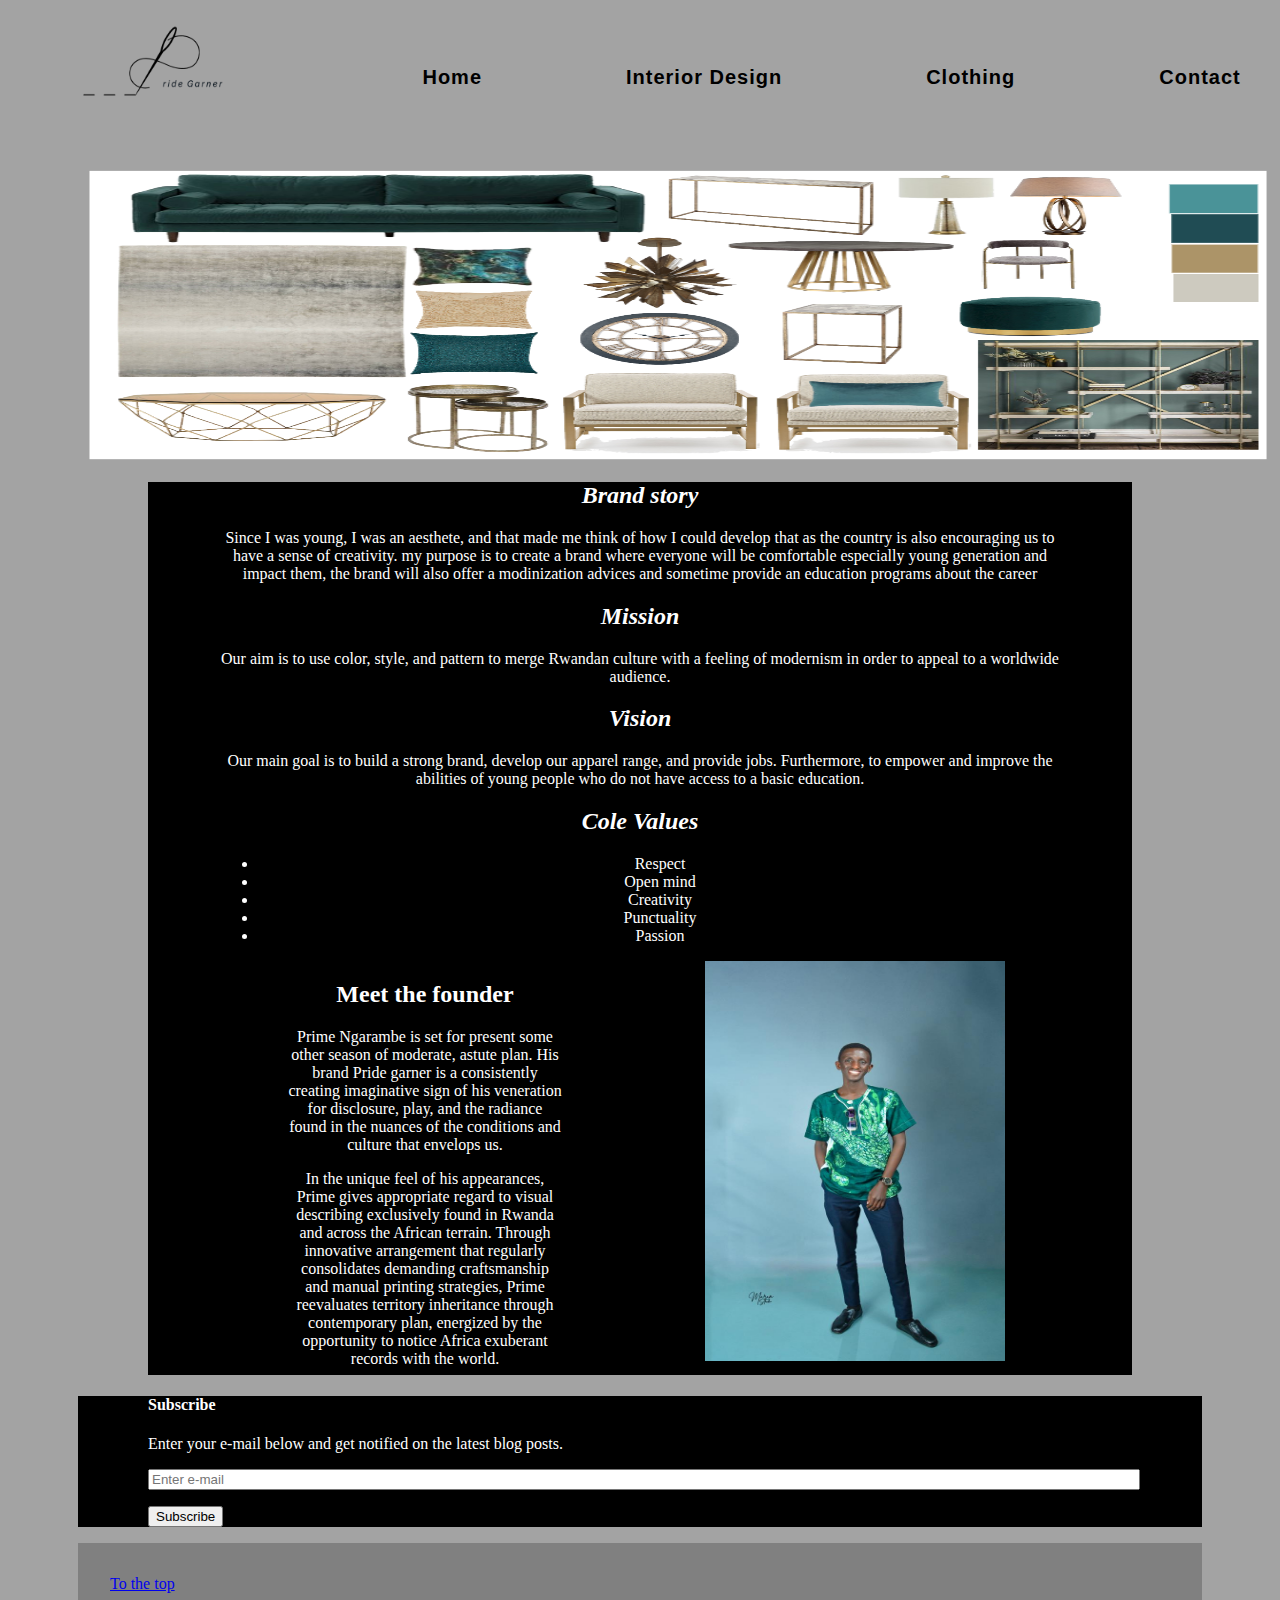
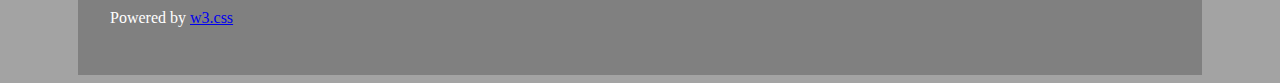
<file: index.html>
<!DOCTYPE html>
<!DOCTYPE html>
<html>
<head>
<style>
div {
  border: none;
  margin-top: 50;
  margin-right: 70px;
  margin-left: 70px;
  background-color: none;
}
.news{
  column-count: 2;
  background-color: black;
}
</style>

	<meta charset="utf-8">
	<title>About</title>
</head>
<div>
<h1><img src="Pride Garner.png" width="150" height="80" padding="60"></h1>
<div class="nav">
	<ul>
		<li><a href="index.html">Home</a></li>
		<li><a href="Interior design.html">Interior design</a></li>
		<li><a href="Clothing.html">Clothing</a></li>
		<li><a href="Contact.html">Contact</a></li>
	</ul>
<div id="img1"><img src="Interior wallpaper.png"></div>
</div>
<div style="background-color:black;color:white;padding:0px; text-align: center;">
<body>


<link rel="stylesheet" href="about.css">
<div style="background-color:black;color:white;padding:0px; text-align: center;"><h2><em>Brand story</em></h2></div>
 <div>Since I was young, I was an aesthete, and that made me think of how I could develop that as the country is also encouraging us to have a sense of creativity. my purpose is to create a brand where everyone will be comfortable especially young generation and impact them, the brand will also offer a modinization advices and sometime provide an education programs about the career</div>
<div style="background-color:black;color:white;padding:0px; text-align: center;"><h2><em>Mission</em></h2></div>
<div>Our aim is to use color, style, and pattern to merge Rwandan culture with a feeling of modernism in order to appeal to a worldwide audience.</div>
<div style="background-color:black;color:white;padding:0px; text-align: center;"><h2><em>Vision</em></h2></div>
<div>Our main goal is to build a strong brand, develop our apparel range, and provide jobs. Furthermore, to empower and improve the abilities of young people who do not have access to a basic education.</div>
<div style="background-color:black;color:white;padding:0px; text-align: center;"><h2><em>Cole Values</em></h2></div>
<div>
<ul>
<li>Respect</li>
<li>Open mind</li>
<li>Creativity</li>
<li>Punctuality</li>
<li>Passion</li>
</ul>
</div>
<div class="news">
	<div style="background-color:black;color:white;padding:0px; text-align: center; width="300" height="400"><h2>Meet the founder</h2>
	<p>Prime Ngarambe is set for present some other season of moderate, astute plan. His brand Pride garner is a consistently creating imaginative sign of his veneration for disclosure, play, and the radiance found in the nuances of the conditions and culture that envelops us.</p> 

  <p>In the unique feel of his appearances, Prime gives appropriate regard to visual describing exclusively found in Rwanda and across the African terrain. Through innovative arrangement that regularly consolidates demanding craftsmanship and manual printing strategies, Prime reevaluates territory inheritance through contemporary plan, energized by the opportunity to notice Africa exuberant records with the world.</p></div><img src="Prime.jpg" width="300" height="400" padding="40">
</div>
</div>
</body>



</div>
<div style="background-color:black;color:white;padding:0px;>
  <!-- Subscribe -->

      <div class="w3-white w3-margin">
        <div class="w3-container w3-padding w3-black">
          <h4>Subscribe</h4>
        </div>
        <div class="w3-container w3-white">
          <p>Enter your e-mail below and get notified on the latest blog posts.</p>
          <p><input class="w3-input w3-border" type="text" placeholder="Enter e-mail" style="width:100%"></p>
          <p><button type="button" onclick="document.getElementById('subscribe').style.display='block'" class="w3-button w3-block w3-red">Subscribe</button></p>
        </div>
      </div>
    </div>
<!-- Footer -->
<div style="background-color:grey;color:white;padding:0px;">
<footer class="w3-container w3-dark-grey" style="padding:32px">
  <a href="#" class="w3-button w3-black w3-padding-large w3-margin-bottom"><i class="fa fa-arrow-up w3-margin-right"></i>To the top</a>
  <p>Powered by <a href="https://www.w3schools.com/w3css/default.asp" target="_blank">w3.css</a></p>
</footer>
</div>

</html>
</file>
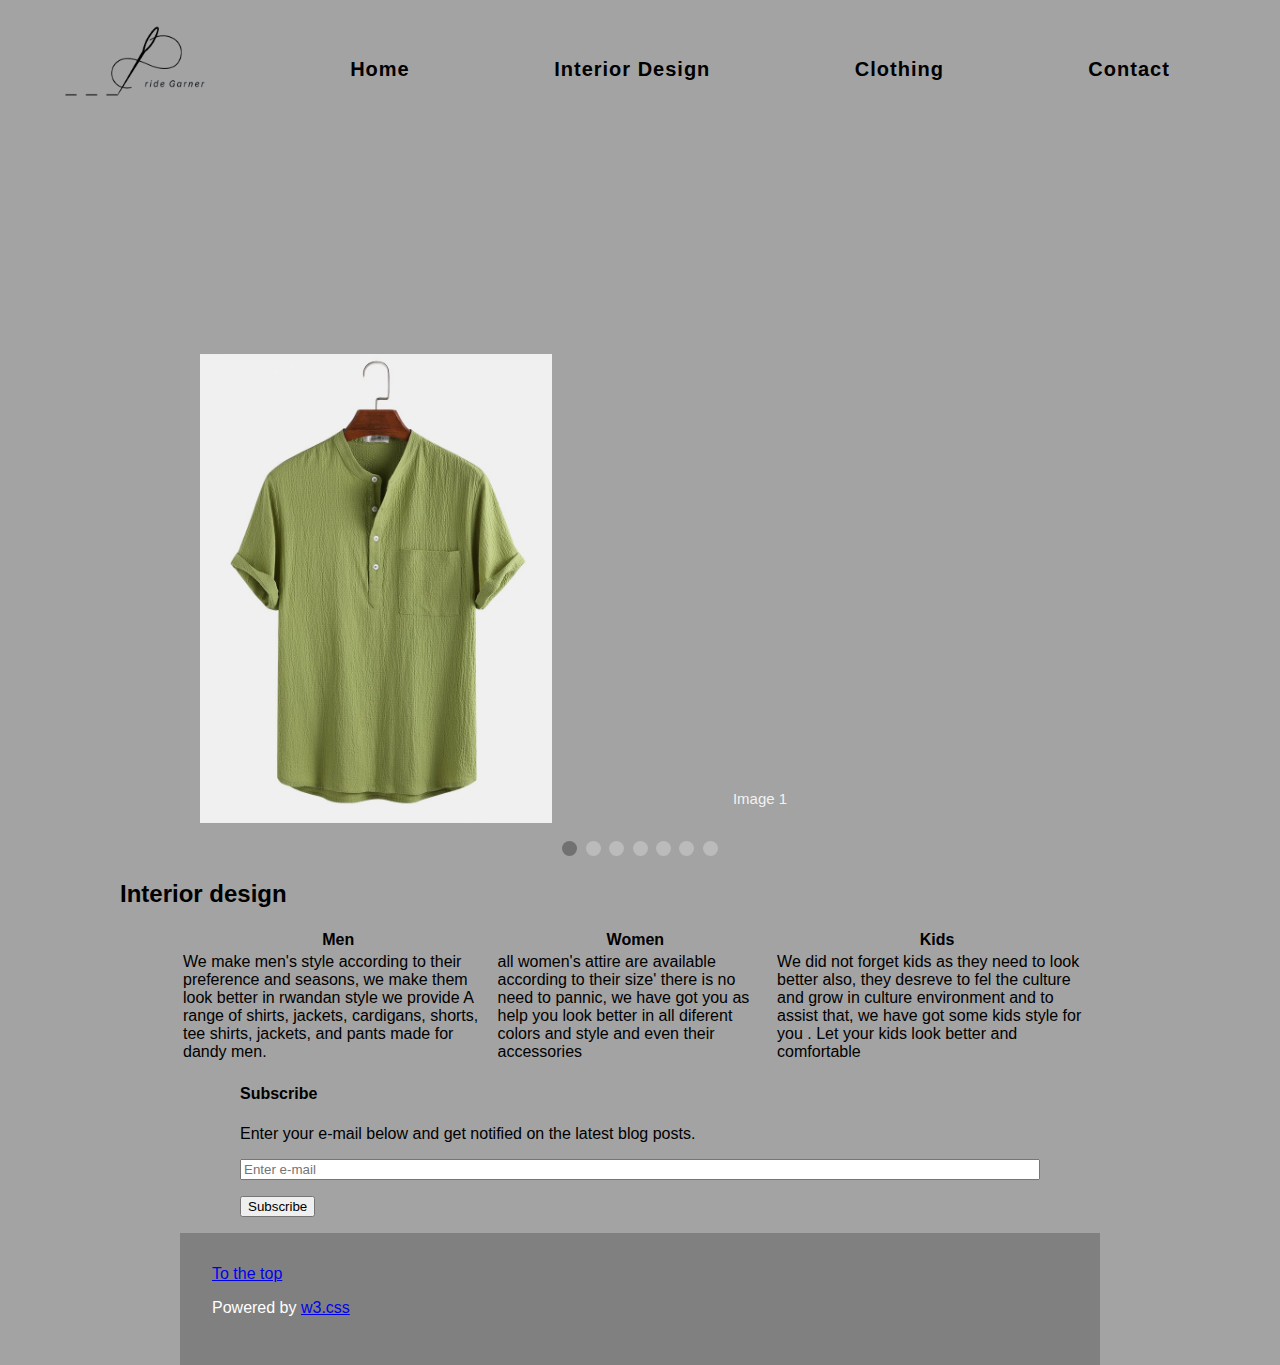
<file: Clothing.html>
<!DOCTYPE html>
<!DOCTYPE html>
<html>
<head>
	<meta name="viewport" content="width=device-width, initial-scale=1">
<style>
div {
  border: none;
  margin-right: 60px;
  margin-left: 60px;
  background-color: none;
}
body {

  font-family: Arial;
  margin: 0;
}
}

* {
  box-sizing: border-box;
}

img {
  vertical-align: middle;
}
* {
  box-sizing: border-box;
}

/* Create three equal columns that floats next to each other */
.column {
  float: left;
  width: 33%;
  padding: 5px;
  height: 300px;
  position: relative; /* Should be removed. Only for demonstration */
}

/* Clear floats after the columns */
.row:after {
  content: "";
  display: table;
  clear: both;
}
}
</style>

	<meta charset="utf-8">
	<title>Clothing</title>
</head>
<div >
<h1><img src="Pride Garner.png" width="150" height="80"></h1>
	<div class="nav">
	<ul>
    <li><a href="index.html">Home</a></li>
		<li><a href="Interior design.html">Interior design</a></li>
		<li><a href="Clothing.html">Clothing</a></li>
		<li><a href="Contact.html">Contact</a></li>
	</ul>
	</div>
	<meta name="viewport" content="width=device-width, initial-scale=1">
	<style>

* {box-sizing: border-box;}
body {font-family: Verdana, sans-serif;}
.mySlides {display: none;}
img {vertical-align: middle;}

/* Slideshow container */
.slideshow-container {
  max-width: 1000px;
  position: relative;
  margin: auto;
}

/* Caption text */
.text {
  color: #f2f2f2;
  font-size: 15px;
  padding: 8px 12px;
  position: absolute;
  bottom: 8px;
  width: 100%;
  text-align: center;
}

/* Number text (1/3 etc) */
.numbertext {
  color: #f2f2f2;
  font-size: 12px;
  padding: 8px 12px;
  position: absolute;
  top: 0;
}

/* The dots/bullets/indicators */
.dot {
  height: 15px;
  width: 15px;
  margin: 0 2px;
  background-color: #bbb;
  border-radius: 50%;
  display: inline-block;
  transition: background-color 0.6s ease;
}

.active {
  background-color: #717171;
}

/* Fading animation */
.fade {
  -webkit-animation-name: fade;
</head>  -webkit-animation-duration: 1.5s;
  animation-name: fade;
  animation-duration: 1.5s;
}

@-webkit-keyframes fade {
  from {opacity: .4} 
  to {opacity: 1}
}

@keyframes fade {
  from {opacity: .4} 
  to {opacity: 1}
}

/* On smaller screens, decrease text size */
@media only screen and (max-width: 300px) {
  .text {font-size: 11px}
}
</style>

<body>
	<link rel="stylesheet" href="Clothing.css">
	<div class="slideshow-container">

<div class="mySlides fade">
  <div class="numbertext">1 / 7</div>
  <img src="Image8.jpg" style="width:40%">
  <div class="text">Image 1</div>
</div>

<div class="mySlides fade">
  <div class="numbertext">2 / 7</div>
  <img src="Image9.jpg" style="width:40%">
  <div class="text">Image 2</div>
</div>

<div class="mySlides fade">
  <div class="numbertext">3 / 7</div>
  <img src="Image14.jpg" style="width:40%!important">
  <div class="text">Image 3</div>
</div>

<div class="mySlides fade">
  <div class="numbertext">4 / 7</div>
  <img src="Image4.jpg" style="width:30%">
  <div class="text">Image 4</div>
</div>

<div class="mySlides fade">
  <div class="numbertext">5 / 7</div>
  <img src="Image13.jpg" style="width:40%">
  <div class="text">Image 5</div>
</div>

<div class="mySlides fade">
  <div class="numbertext">5 / 7</div>
  <img src="Image11.jpg" style="width:30%">
  <div class="text">Image 6</div>
</div>

<div class="mySlides fade">
  <div class="numbertext">5 / 7</div>
  <img src="Image12.jpg" style="width:40%">
  <div class="text">Image 7</div>
</div>

</div>
<br>

<div style="text-align:center">
  <span class="dot"></span> 
  <span class="dot"></span> 
  <span class="dot"></span>
  <span class="dot"></span>
  <span class="dot"></span> 
  <span class="dot"></span> 
  <span class="dot"></span> 

</div>

<script>
var slideIndex = 0;
showSlides();

function showSlides() {
  var i;
  var slides = document.getElementsByClassName("mySlides");
  var dots = document.getElementsByClassName("dot");
  for (i = 0; i < slides.length; i++) {
    slides[i].style.display = "none";  
  }
  slideIndex++;
  if (slideIndex > slides.length) {slideIndex = 1}    
  for (i = 0; i < dots.length; i++) {
    dots[i].className = dots[i].className.replace(" active", "");
  }
  slides[slideIndex-1].style.display = "block";  
  dots[slideIndex-1].className += " active";
  setTimeout(showSlides, 2000); // Change image every 2 seconds
}

</script>
<div>
  <h2>Interior design</h2>

<div class="row">
  <table style="width:100%" color="black">
  <tr>
    <th>Men</th>
    <th>Women</th> 
    <th>Kids</th>
  </tr>
  <tr>
    <td>We make men's style according to their preference and seasons, we make them look better in rwandan style we provide A range of shirts, jackets, cardigans, shorts, tee shirts, jackets, and pants made for dandy men.</td>
    <td>all women's attire are available according to their size' there is no need to pannic, we have got you as help you look better in all diferent colors and style and even their accessories</td>
    <td>We did not forget kids as they need to look better also, they desreve to fel the culture and grow in culture environment and to assist that, we have got some kids style for you .  Let your kids look better and comfortable</td>
  </tr>
  
  </tr>
</table>
</div>
<style>


</style>

</head>
 <!-- Subscribe -->
      <div class="w3-white w3-margin">
        <div class="w3-container w3-padding w3-black">
          <h4>Subscribe</h4>
        </div>
        <div class="w3-container w3-white">
          <p>Enter your e-mail below and get notified on the latest blog posts.</p>
          <p><input class="w3-input w3-border" type="text" placeholder="Enter e-mail" style="width:100%"></p>
          <p><button type="button" onclick="document.getElementById('subscribe').style.display='block'" class="w3-button w3-block w3-red">Subscribe</button></p>
        </div>

      </div>
</body>
<!-- Footer -->
<div style="background-color:grey;color:white;padding:0px;">
<footer class="w3-container w3-dark-grey" style="padding:32px">
  <a href="#" class="w3-button w3-black w3-padding-large w3-margin-bottom"><i class="fa fa-arrow-up w3-margin-right"></i>To the top</a>
  <p>Powered by <a href="https://www.w3schools.com/w3css/default.asp" target="_blank">w3.css</a></p>
</footer>

<script>
// Toggle between hiding and showing blog replies/comments
document.getElementById("myBtn").click();
function myFunction(id) {
  var x = document.getElementById(id);
  if (x.className.indexOf("w3-show") == -1) {
    x.className += " w3-show";
  } else { 
    x.className = x.className.replace(" w3-show", "");
  }
}

function likeFunction(x) {
  x.style.fontWeight = "bold";
  x.innerHTML = "&#10003; Liked";
}
</script>
</html>
</file>
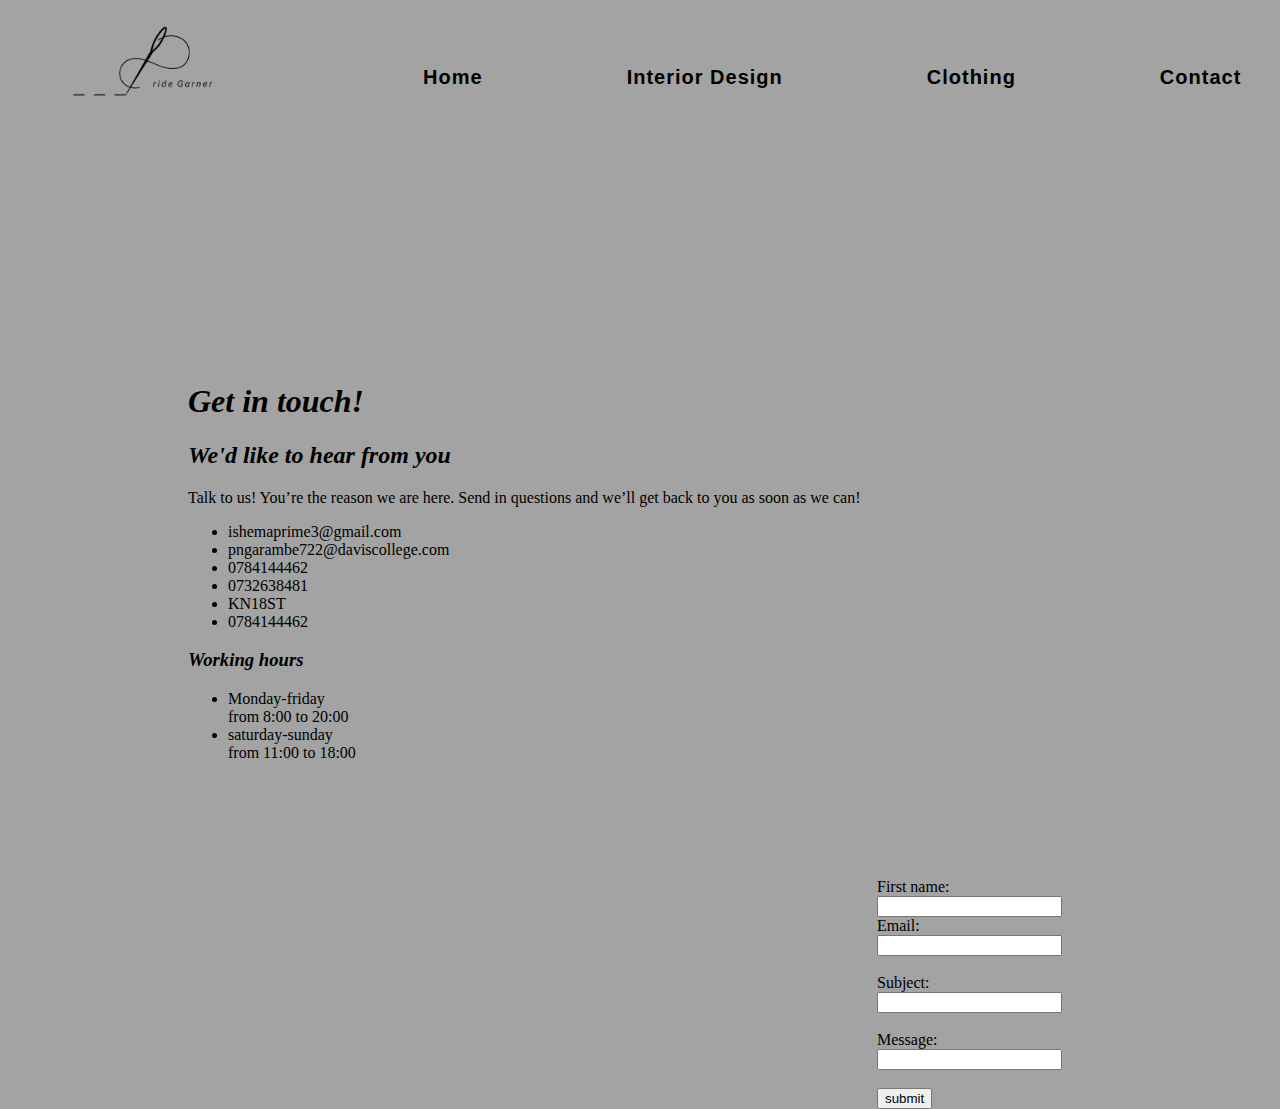
<file: Contact.html>
<!DOCTYPE html>
<!DOCTYPE html>
<html>
<head>
<style>
div {
  border: none;
  margin-right: 60px;
  margin-left: 60px;
  background-color: none;`87   3
}
</style>

	<meta charset="utf-8">
	<title>Contact</title>
</head>
<div>
<h1><img src="Pride Garner.png" width="150" height="80"></h1>
	<div class="nav">
	<ul>
		<li><a href="index.html">Home</a></li>
		<li><a href="Interior design.html">Interior design</a></li>
		<li><a href="Clothing.html">Clothing</a></li>
		<li><a href="Contact.html">Contact</a></li>
	</ul>
</div>
<body>
<link rel="stylesheet" href="Contact.css">
<body>
<div>	
<div style="width: 50; float: left;">
<em><h1>Get in touch!</h1></em>
<i><h2>We'd like to hear from you</h2></i>
<p>Talk to us! You’re the reason we are here. Send 
in questions and we’ll get back to you as soon as we can!</p>
<ul>
	<li>ishemaprime3@gmail.com</li>
	<li>pngarambe722@daviscollege.com</li>
	<li>0784144462</li>
	<li>0732638481</li>
	<li>KN18ST</li>
	<li>0784144462</li>
</ul>
<h3><b><em>Working hours</em></b></h3>
<ul style= "none">
	<li>Monday-friday</li>
	from 8:00 to 20:00
	<li>saturday-sunday</li>
	from 11:00 to 18:00
</ul>
</div>

<div style=" float: right; margin-right: 90px; margin-top: 100px;" >

	<form>
	<label for="fname">First name:</label><br>
	<input type="text" id="fname" name="fname"><br>
	<label for="email">Email:</label><br>
	<input type="text" id="email" name="email"><br><br>
	<label for="subject">Subject:</label><br>
	<input type="text" id="subject" name="subject"><br><br>
	<label for="message">Message:</label><br>
	<input type="text" id="message" name="message"><br><br>
	<input type="submit" value="submit">
</div>

</div>
</body>

</html>
</file>
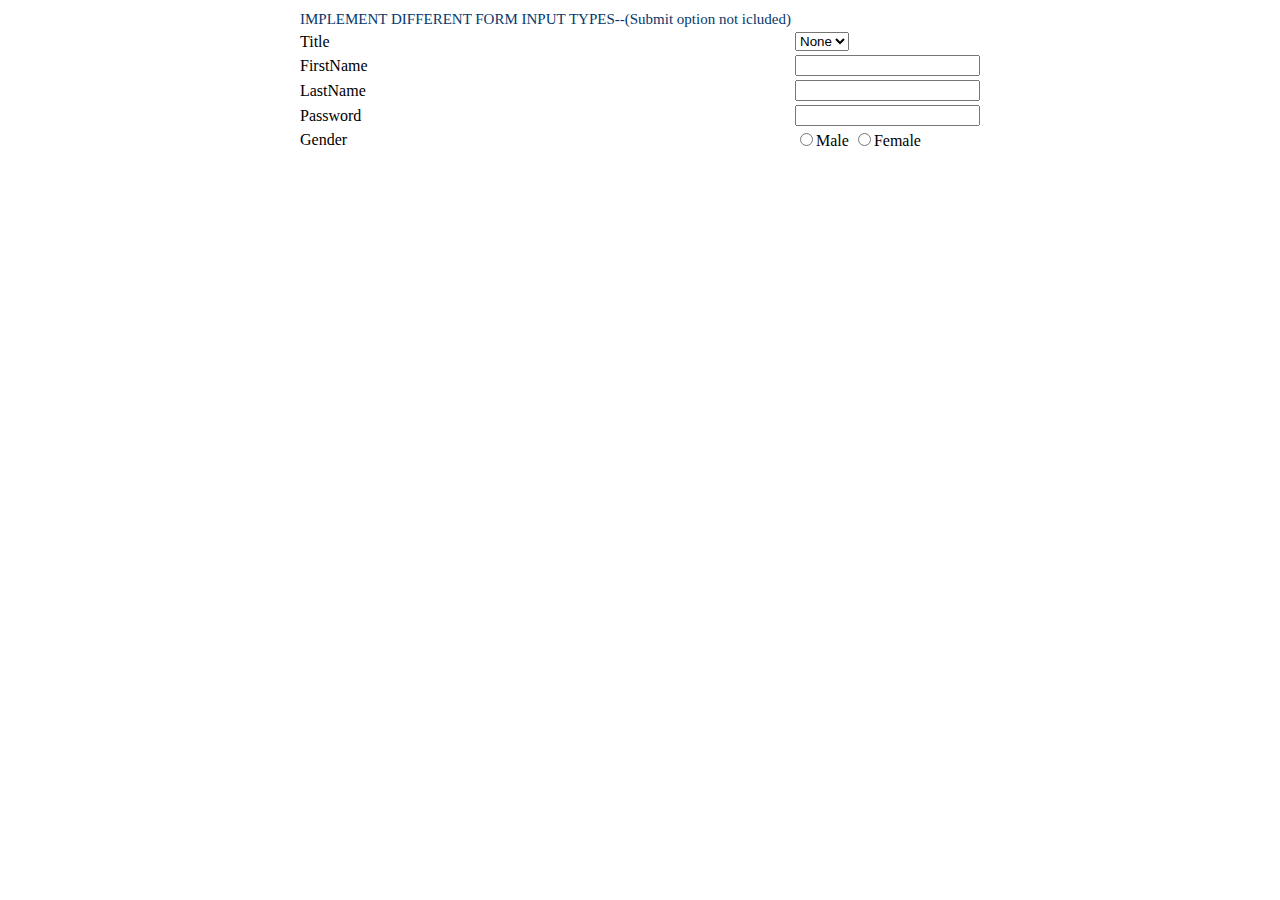
<file: Form.html>
<!DOCTYPE html>
<!DOCTYPE html>
<html>
<head>
<title></title>
</head>
<body>

<table align="center">
<tr>
<td style="font-size: 15px; color: #05386b" align="center">
IMPLEMENT DIFFERENT FORM INPUT TYPES--(Submit option not icluded)</td>
<form>
<tr>
<td>Title
        <td><select>
<option VALUE="Title">None
<option VALUE="Miss">Miss
<option VALUE="Mr.">Mr
<option VALUE="Mrs.">Mrs
<option SELECT VALUE="Ms.">Ms
    </select>
    </td>
</tr>

<tr>
<td>FirstName</td>
<td><input type="texy" title="Enter your name">
</td>
</tr>
<tr>
<td>LastName</td>
<td><input type="texy" title="Enter your name">
</td>
</tr>
<td>Password</td>
<td><input type="Password" title="Enter your Password">
</td>
</tr>
<tr>
<td>Gender</td>
<td>
<input type="radio" name="">Male
<input type="radio" name="">Female
</td>
</tr>

</form>
</body>
</html>
</file>
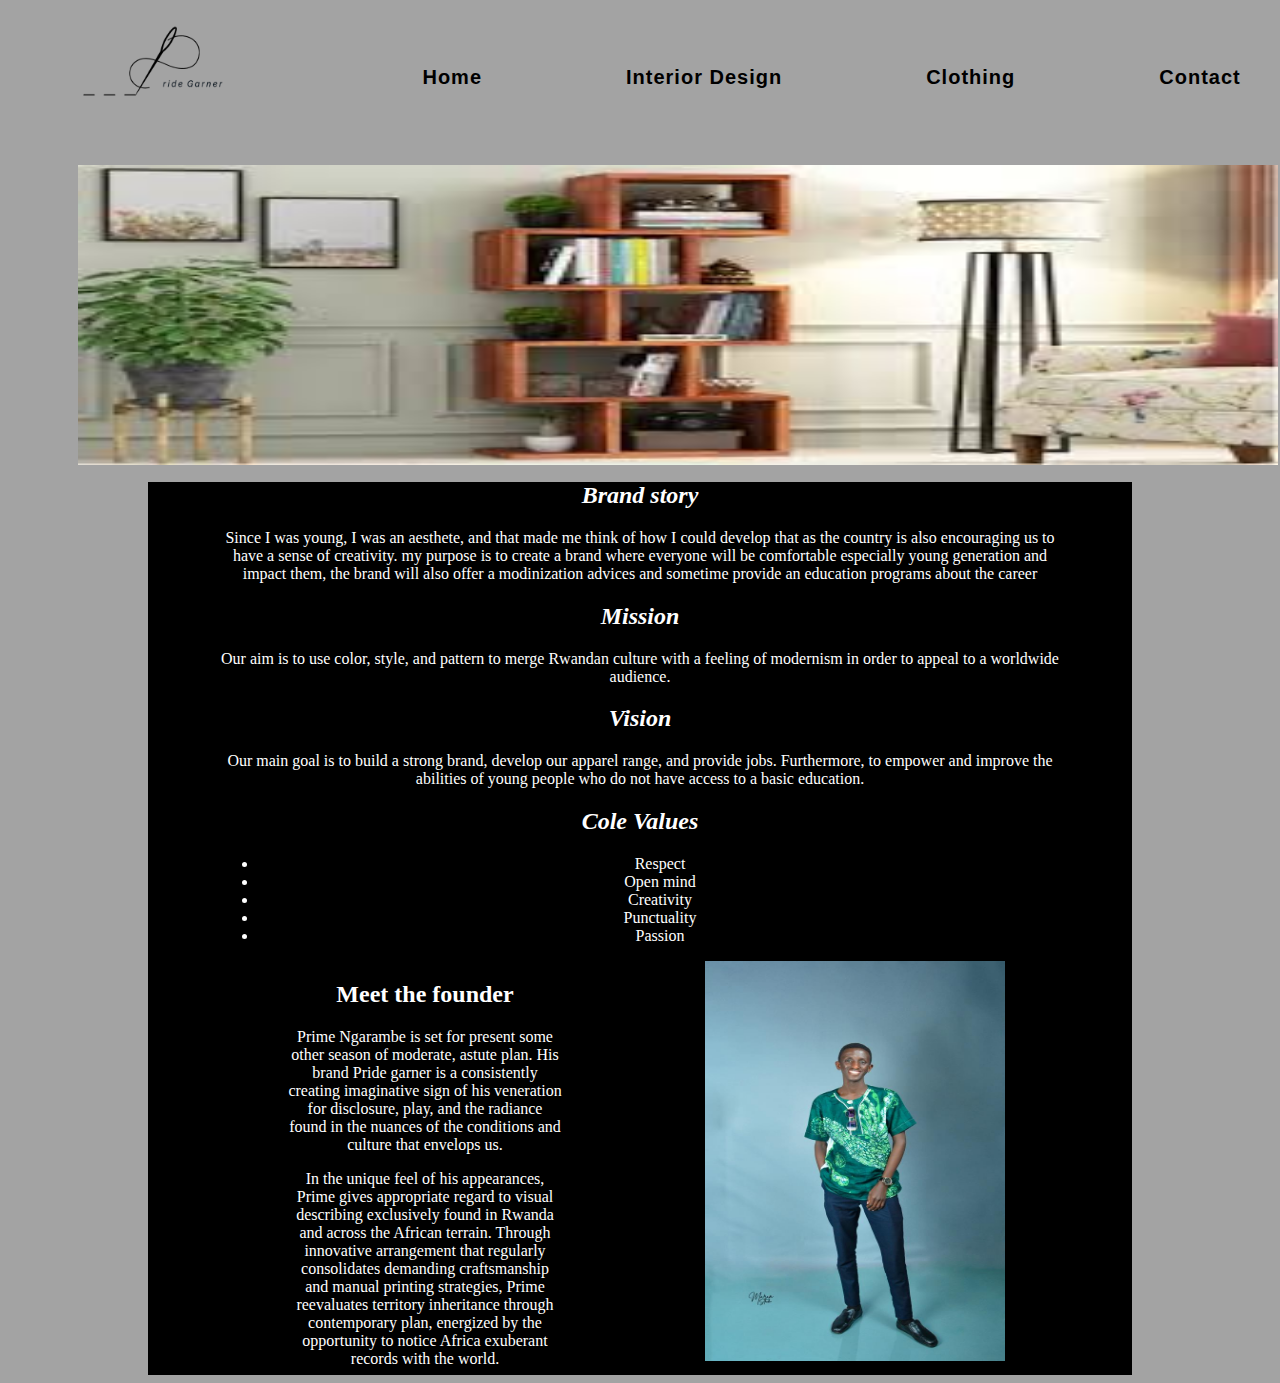
<file: Home.html.html>
<!DOCTYPE html>
<!DOCTYPE html>
<html>
<head>
<style>
div {
  border: none;
  margin-top: 50;
  margin-right: 70px;
  margin-left: 70px;
  background-color: none;
}
.news{
  column-count: 2;
  background-color: black;
}
</style>

	<meta charset="utf-8">
	<title>About</title>
</head>
<div>
<h1><img src="Pride Garner.png" width="150" height="80" padding="60"></h1>
<div class="nav">
	<ul>
		<li><a href="Home.html">Home</a></li>
		<li><a href="Interior Design.html">Interior Design</a></li>
		<li><a href="Clothing.html">Clothing</a></li>
		<li><a href="Contact.html">Contact</a></li>
	</ul>
<div id="img1"><img src="art.jpg"></div>
</div>
<div style="background-color:black;color:white;padding:0px; text-align: center;">
<body>


<link rel="stylesheet" href="about.css">
<div style="background-color:black;color:white;padding:0px; text-align: center;"><h2><em>Brand story</em></h2></div>
 <div>Since I was young, I was an aesthete, and that made me think of how I could develop that as the country is also encouraging us to have a sense of creativity. my purpose is to create a brand where everyone will be comfortable especially young generation and impact them, the brand will also offer a modinization advices and sometime provide an education programs about the career</div>
<div style="background-color:black;color:white;padding:0px; text-align: center;"><h2><em>Mission</em></h2></div>
<div>Our aim is to use color, style, and pattern to merge Rwandan culture with a feeling of modernism in order to appeal to a worldwide audience.</div>
<div style="background-color:black;color:white;padding:0px; text-align: center;"><h2><em>Vision</em></h2></div>
<div>Our main goal is to build a strong brand, develop our apparel range, and provide jobs. Furthermore, to empower and improve the abilities of young people who do not have access to a basic education.</div>
<div style="background-color:black;color:white;padding:0px; text-align: center;"><h2><em>Cole Values</em></h2></div>
<div>
<ul>
<li>Respect</li>
<li>Open mind</li>
<li>Creativity</li>
<li>Punctuality</li>
<li>Passion</li>
</ul>
</div>
<div class="news">
	<div style="background-color:black;color:white;padding:0px; text-align: center; width="300" height="400"><h2>Meet the founder</h2>
	<p>Prime Ngarambe is set for present some other season of moderate, astute plan. His brand Pride garner is a consistently creating imaginative sign of his veneration for disclosure, play, and the radiance found in the nuances of the conditions and culture that envelops us.</p> 

  <p>In the unique feel of his appearances, Prime gives appropriate regard to visual describing exclusively found in Rwanda and across the African terrain. Through innovative arrangement that regularly consolidates demanding craftsmanship and manual printing strategies, Prime reevaluates territory inheritance through contemporary plan, energized by the opportunity to notice Africa exuberant records with the world.</p></div><img src="Prime.jpg" width="300" height="400" padding="40">
</div>


</div>

</body>
</html>
</file>
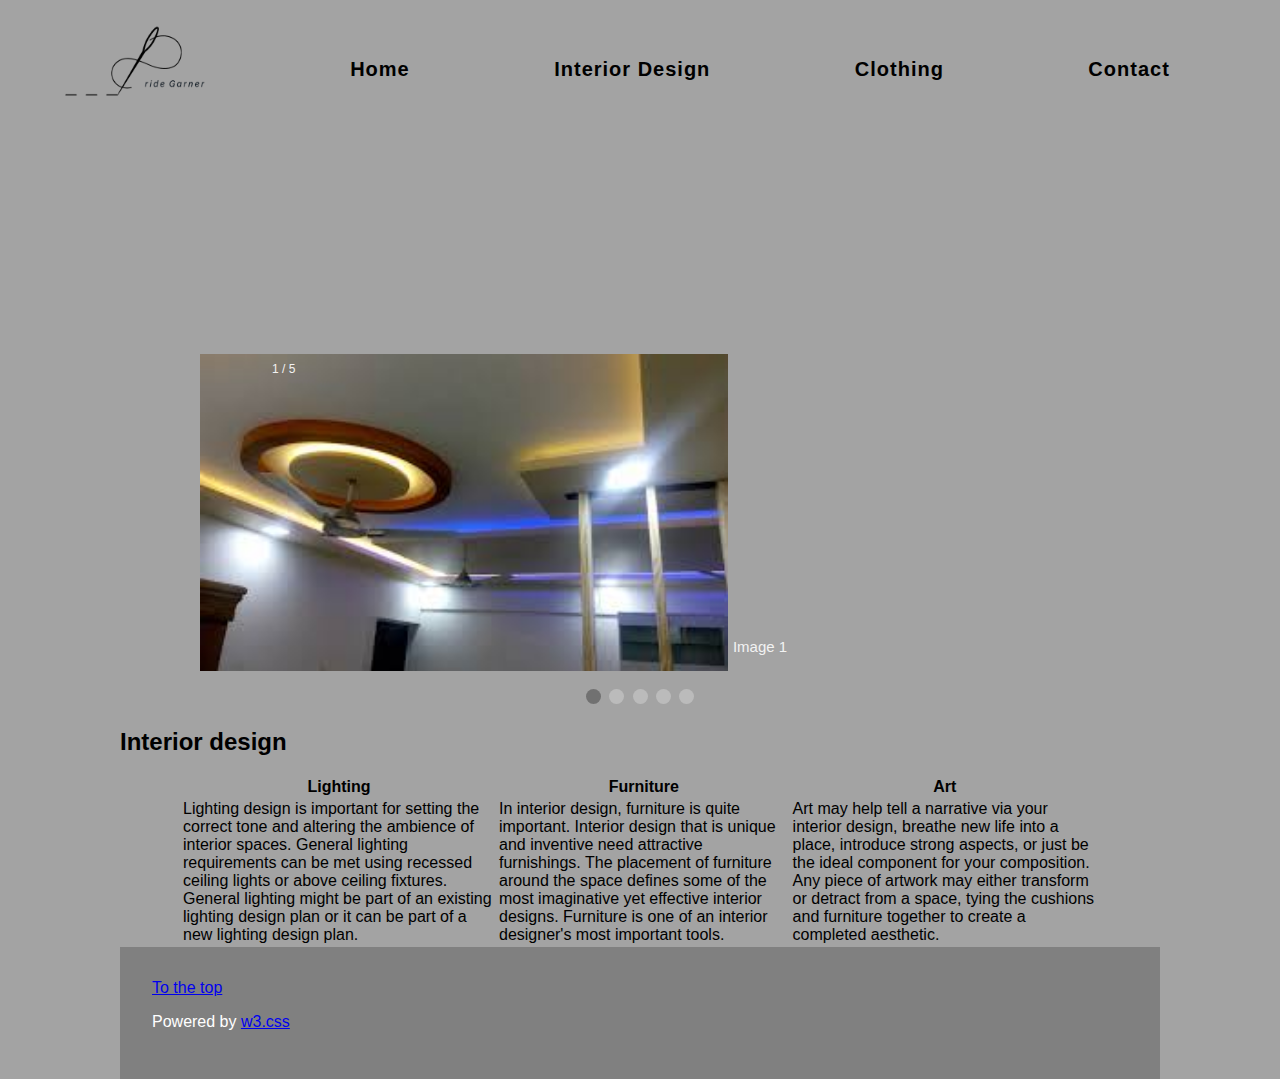
<file: Interior design.html>
<!DOCTYPE html>
<html>
<head>
  <meta name="viewport" content="width=device-width, initial-scale=1">
<style>
div {
  border: none;
  margin-right: 60px;
  margin-left: 60px;
  background-color: none;
}
body {

  font-family: Arial;
  margin: 0;
}

* {
  box-sizing: border-box;
}

img {
  vertical-align: middle;
}
* {
  box-sizing: border-box;
}

/* Create three equal columns that floats next to each other */
.column {
  float: left;
  width: 33%;
  padding: 5px;
  height: 300px;
  position: relative; /* Should be removed. Only for demonstration */
}

/* Clear floats after the columns */
.row:after {
  content: "";
  display: table;
  clear: both;
}
</style>

	<meta charset="utf-8">
	<title>Interior Design</title>
</head>
<div>
<h1><img src="Pride Garner.png"width="150" height="80"></h1>
	<div class="nav">
	<ul><li><a href="index.html">Home</a></li>
		<li><a href="Interior design.html">Interior design</a></li>
		<li><a href="Clothing.html">Clothing</a></li>
		
		<li><a href="Contact.html">Contact</a></li>
		
	</ul>
</div>

<meta name="viewport" content="width=device-width, initial-scale=1">
<style>

* {box-sizing: border-box;}
body {font-family: Verdana, sans-serif;}
.mySlides {display: none;}
img {vertical-align: middle;}

/* Slideshow container */
.slideshow-container {
  max-width: 1000px;
  position: relative;
  margin: auto;
}

/* Caption text */
.text {
  color: #f2f2f2;
  font-size: 15px;
  padding: 8px 12px;
  position: absolute;
  bottom: 8px;
  width: 100%;
  text-align: center;
}

/* Number text (1/3 etc) */
.numbertext {
  color: #f2f2f2;
  font-size: 12px;
  padding: 8px 12px;
  position: absolute;
  top: 0;
}

/* The dots/bullets/indicators */
.dot {
  height: 15px;
  width: 15px;
  margin: 0 2px;
  background-color: #bbb;
  border-radius: 50%;
  display: inline-block;
  transition: background-color 0.6s ease;
}

.active {
  background-color: #717171;
}

/* Fading animation */
.fade {
  -webkit-animation-name: fade;
</head>  -webkit-animation-duration: 1.5s;
  animation-name: fade;
  animation-duration: 1.5s;
}

@-webkit-keyframes fade {
  from {opacity: .4} 
  to {opacity: 1}
}

@keyframes fade {
  from {opacity: .4} 
  to {opacity: 1}
}

/* On smaller screens, decrease text size */
@media only screen and (max-width: 300px) {
  .text {font-size: 11px}
}
</style>

<body>
<link rel="stylesheet" href="Interior design.css">

<div class="slideshow-container">

<div class="mySlides fade">
  <div class="numbertext">1 / 5</div>
  <img src="light3.jpg" style="width:60%">
  <div class="text">Image 1</div>
</div>

<div class="mySlides fade">
  <div class="numbertext">2 / 5</div>
  <img src="art3.jpg" style="width:60%">
  <div class="text">Image 2</div>
</div>

<div class="mySlides fade">
  <div class="numbertext">3 / 5</div>
  <img src="art1.jpg" style="width:60%!important">
  <div class="text">Image 3</div>
</div>

<div class="mySlides fade">
  <div class="numbertext">4 / 5</div>
  <img src="light2.jpg" style="width:60%">
  <div class="text">Image 4</div>
</div>

<div class="mySlides fade">
  <div class="numbertext">5 / 5</div>
  <img src="furniture.jpg" style="width:60%">
  <div class="text">Image 5</div>
</div>

</div>
<br>

<div style="text-align:center">
  <span class="dot"></span> 
  <span class="dot"></span> 
  <span class="dot"></span>
  <span class="dot"></span>
  <span class="dot"></span> 

</div>

<script>
var slideIndex = 0;
showSlides();

function showSlides() {
  var i;
  var slides = document.getElementsByClassName("mySlides");
  var dots = document.getElementsByClassName("dot");
  for (i = 0; i < slides.length; i++) {
    slides[i].style.display = "none";  
  }
  slideIndex++;
  if (slideIndex > slides.length) {slideIndex = 1}    
  for (i = 0; i < dots.length; i++) {
    dots[i].className = dots[i].className.replace(" active", "");
  }
  slides[slideIndex-1].style.display = "block";  
  dots[slideIndex-1].className += " active";
  setTimeout(showSlides, 2000); // Change image every 2 seconds
}

</script>
<div>
  <h2>Interior design</h2>

<div class="row">
  <table style="width:100%" color="black">
  <tr>
    <th>Lighting</th>
    <th>Furniture</th> 
    <th>Art</th>
  </tr>
  <tr>
    <td>Lighting design is important for setting the correct tone and altering the ambience of interior spaces. General lighting requirements can be met using recessed ceiling lights or above ceiling fixtures. General lighting might be part of an existing lighting design plan or it can be part of a new lighting design plan. </td>
    <td>In interior design, furniture is quite important. Interior design that is unique and inventive need attractive furnishings. The placement of furniture around the space defines some of the most imaginative yet effective interior designs. Furniture is one of an interior designer's most important tools. </td>
    <td>Art may help tell a narrative via your interior design, breathe new life into a place, introduce strong aspects, or just be the ideal component for your composition. Any piece of artwork may either transform or detract from a space, tying the cushions and furniture together to create a completed aesthetic.

 </td>
  </tr>
  
  </tr>
</table>
</div>


 
</div>
</body>
<!-- Footer -->
<div style="background-color:grey;color:white;padding:-10px;">
<footer class="w3-container w3-dark-grey" style="padding:32px">
  <a href="#" class="w3-button w3-black w3-padding-large w3-margin-bottom"><i class="fa fa-arrow-up w3-margin-right"></i>To the top</a>
  <p>Powered by <a href="https://www.w3schools.com/w3css/default.asp" target="_blank">w3.css</a></p>
</footer>
</div>
<script>
// Toggle between hiding and showing blog replies/comments
document.getElementById("myBtn").click();
function myFunction(id) {
  var x = document.getElementById(id);
  if (x.className.indexOf("w3-show") == -1) {
    x.className += " w3-show";
  } else { 
    x.className = x.className.replace(" w3-show", "");
  }
}

function likeFunction(x) {
  x.style.fontWeight = "bold";
  x.innerHTML = "&#10003; Liked";
}
</script>

</html>
</file>
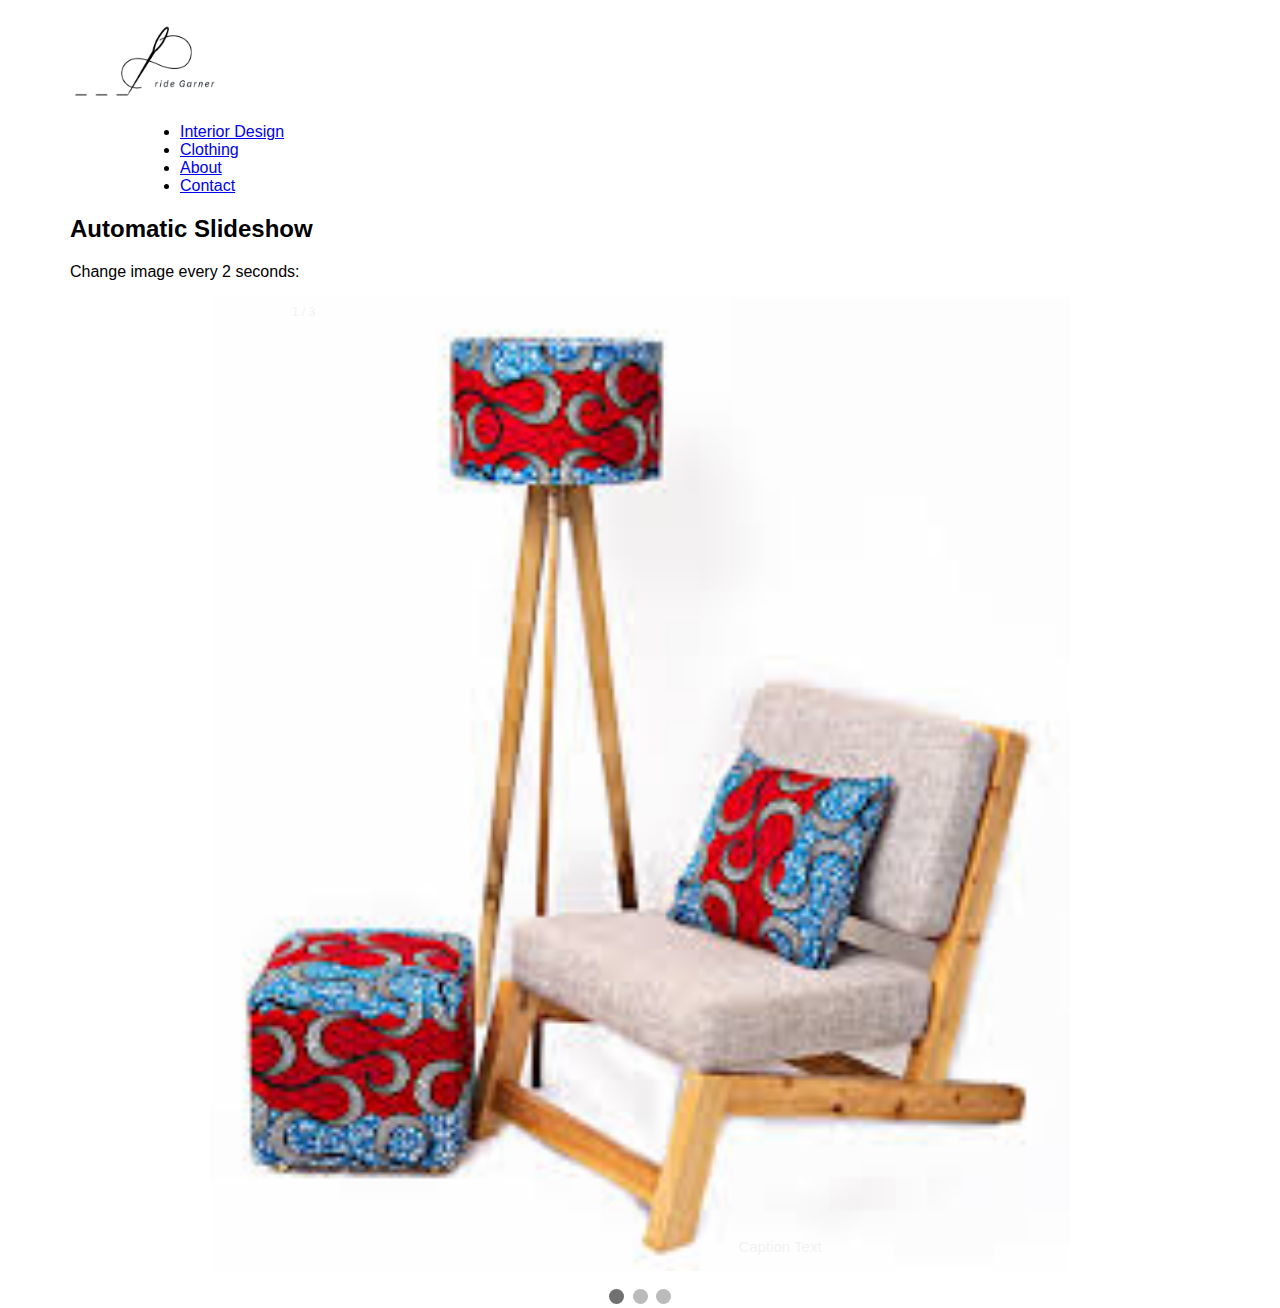
<file: test.html>
<!DOCTYPE html>
<html>
<head>
  <style>
div {
  border: none;
  margin-top: 50;
  margin-right: 70px;
  margin-left: 70px;
  background-color: none;
}
body {

  font-family: Arial;
  margin: 0;
}

* {
  box-sizing: border-box;
}

img {
  vertical-align: middle;
}
</style>
<meta charset="utf-8">
</head>
  <div>
<h1><img src="Pride Garner.png" width="150" height="80" padding="40"></h1>
<div class="nav">
  <ul>
    <li><a href="Interior Design.html">Interior Design</a></li>
    <li><a href="Clothing.html">Clothing</a></li>
    <li><a href="About.html">About</a></li>
    <li><a href="Contact.html">Contact</a></li>
  </ul>
</div>
<meta name="viewport" content="width=device-width, initial-scale=1">
<style>

* {box-sizing: border-box;}
body {font-family: Verdana, sans-serif;}
.mySlides {display: none;}
img {vertical-align: middle;}

/* Slideshow container */
.slideshow-container {
  max-width: 1000px;
  position: relative;
  margin: auto;
}

/* Caption text */
.text {
  color: #f2f2f2;
  font-size: 15px;
  padding: 8px 12px;
  position: absolute;
  bottom: 8px;
  width: 100%;
  text-align: center;
}

/* Number text (1/3 etc) */
.numbertext {
  color: #f2f2f2;
  font-size: 12px;
  padding: 8px 12px;
  position: absolute;
  top: 0;
}

/* The dots/bullets/indicators */
.dot {
  height: 15px;
  width: 15px;
  margin: 0 2px;
  background-color: #bbb;
  border-radius: 50%;
  display: inline-block;
  transition: background-color 0.6s ease;
}

.active {
  background-color: #717171;
}

/* Fading animation */
.fade {
  -webkit-animation-name: fade;
</head>  -webkit-animation-duration: 1.5s;
  animation-name: fade;
  animation-duration: 1.5s;
}

@-webkit-keyframes fade {
  from {opacity: .4} 
  to {opacity: 1}
}

@keyframes fade {
  from {opacity: .4} 
  to {opacity: 1}
}

/* On smaller screens, decrease text size */
@media only screen and (max-width: 300px) {
  .text {font-size: 11px}
}
</style>

<body>

<h2>Automatic Slideshow</h2>
<p>Change image every 2 seconds:</p>

<div class="slideshow-container">

<div class="mySlides fade">
  <div class="numbertext">1 / 3</div>
  <img src="furniture1.jpg" style="width:100%">
  <div class="text">Caption Text</div>
</div>

<div class="mySlides fade">
  <div class="numbertext">2 / 3</div>
  <img src="furniture2.jpg" style="width:100%">
  <div class="text">Caption Two</div>
</div>

<div class="mySlides fade">
  <div class="numbertext">3 / 3</div>
  <img src="furniture3.jpg" style="width:100%">
  <div class="text">Caption Three</div>
</div>

</div>
<br>

<div style="text-align:center">
  <span class="dot"></span> 
  <span class="dot"></span> 
  <span class="dot"></span> 
</div>

<script>
var slideIndex = 0;
showSlides();

function showSlides() {
  var i;
  var slides = document.getElementsByClassName("mySlides");
  var dots = document.getElementsByClassName("dot");
  for (i = 0; i < slides.length; i++) {
    slides[i].style.display = "none";  
  }
  slideIndex++;
  if (slideIndex > slides.length) {slideIndex = 1}    
  for (i = 0; i < dots.length; i++) {
    dots[i].className = dots[i].className.replace(" active", "");
  }
  slides[slideIndex-1].style.display = "block";  
  dots[slideIndex-1].className += " active";
  setTimeout(showSlides, 2000); // Change image every 2 seconds
}
</script>

</body>
</html>
</file>
<file: about.css>
body{
	background-color: #8e8e8ecf;
}

.nav{
	width: 103%;
	height: 2%;
	background-color: none;
	opacity: 100%;
	position: relative;
	top: -204px;
	left: 0px;
	padding: 3px 40px;
    right: 10px;
  padding right
}

.nav ul{
	text-align: right;
}
.nav ul li{
	list-style: none;
	display: inline-block;
}

.nav ul li a{

	display: block;
	text-decoration: blink;
	text-transform: capitalize;
	color:  #000;
	font-size: 20px;
	font-family: 'Raleway;', sans-serif;
	letter-spacing: 1px;
	font-weight: 600;
	padding: 120px 35px 40px 15px;
	margin: 0px 70px 10px 20px;
	transition: all cubic-bezier(.33, -0.66, .27, 1.35)0.9s;

}

.nav ul li a:hover{
	background-color: black;
	color: white;
	padding: 25px;
	height: 5px;
	word-spacing: 10px;

}
#img1{
	height: 100px;
	width: 400px;
	position: relative;
	top: 10px;
	left: 20px;
}

#img1 img{
height: 300px;
width: 1200px;
position: relative;
top: 0px;
left: -200px;
right: auto;

}
</file>
<file: Clothing.css>
body{
	background-color: #8e8e8ecf;
}
.nav{
	width: 103%;
	height: 2%;
	background-color: none;
	opacity: 100%;
	position: relative;
	top: -204px;
	left: 0px;
	padding: 3px 40px;
	right: 10px;
}

.nav ul{
	text-align: right;
}
.nav ul li{
	list-style: none;
	display: inline-block;
}

.nav ul li a{
	display: block;
	text-decoration: blink;
	text-transform: capitalize;
	color:  #000;
	font-size: 20px;
	font-family: 'Raleway;', sans-serif;
	letter-spacing: 1px;
	font-weight: 600;
	padding: 120px 35px 40px 15px;
	margin: 0px 70px 10px 20px;
	transition: all cubic-bezier(.33, -0.66, .27, 1.35)0.9s;
}

* {
  box-sizing: border-box;
}

body {
  margin: 0;
  font-family: Arial;
}

/* The grid: Four equal columns that floats next to each other */
.column {
  float: left;
  width: 25%;
  padding: 10px;
}

/* Style the images inside the grid */
.column img {
  opacity: 0.8; 
  cursor: pointer; 
}

.column img:hover {
  opacity: 1;
}

/* Clear floats after the columns */
.row:after {
  content: "";
  display: table;
  clear: both;
}

/* The expanding image container */
.container {
  position: relative;
  display: none;
}

/* Expanding image text */
#imgtext {
  position: absolute;
  bottom: 15px;
  left: 15px;
  color: white;
  font-size: 20px;
}

/* Closable button inside the expanded image */
.closebtn {
  position: absolute;
  top: 10px;
  right: 15px;
  color: white;
  font-size: 35px;
  cursor: pointer;
}

.nav ul li a:hover{
	background-color: black;
	color: white;
	padding: 25px;
	height: 5px;

}
.nav div {
  border: none;
  margin-right: 30px;
  margin-left: 30px;
  background-color: none;
}
</file>
<file: Contact.css>
body{
	background-color: #8e8e8ecf;
}
.nav{
	width: 103%;
	height: 2%;
	background-color: none;
	opacity: 100%;
	position: relative;
	top: -204px;
	left: 0px;
	padding: 3px 40px;
	right: 10px;
}

.nav ul{
	text-align: right;
}
.nav ul li{
	list-style: none;
	display: inline-block;
}

.nav ul li a{
	display: block;
	text-decoration: blink;
	text-transform: capitalize;
	color:  #000;
	font-size: 20px;
	font-family: 'Raleway;', sans-serif;
	letter-spacing: 1px;
	font-weight: 600;
	padding: 120px 35px 40px 15px;
	margin: 0px 70px 10px 20px;
	transition: all cubic-bezier(.33, -0.66, .27, 1.35)0.9s;
}

.nav ul li a:hover{
	background-color: black;
	color: white;
	padding: 25px;
	height: 5px;

}
.nav div {
  border: none;
  margin-right: 30px;
  margin-left: 30px;
  background-color: none;
}
</file>
<file: Interior design.css>
body{
	background-color: #8e8e8ecf;
}
.nav{
	width: 103%;
	height: 2%;
	background-color: none;
	opacity: 100%;
	position: relative;
	top: -204px;
	left: 0px;
	padding: 3px 40px;
	right: 10px;
}

.nav ul{
	text-align: right;
}
.nav ul li{
	list-style: none;
	display: inline-block;
}

.nav ul li a{
	display: block;
	text-decoration: blink;
	text-transform: capitalize;
	color:  #000;
	font-size: 20px;
	font-family: 'Raleway;', sans-serif;
	letter-spacing: 1px;
	font-weight: 600;
	padding: 120px 35px 40px 15px;
	margin: 0px 70px 10px 20px;
	transition: all cubic-bezier(.33, -0.66, .27, 1.35)0.9s;
}

.nav ul li a:hover{
	background-color: black;
	color: white;
	padding: 25px;
	height: 5px;

}
.nav div {
  border: none;
  margin-right: 30px;
  margin-left: 30px;
  background-color: none;
}
</file>
